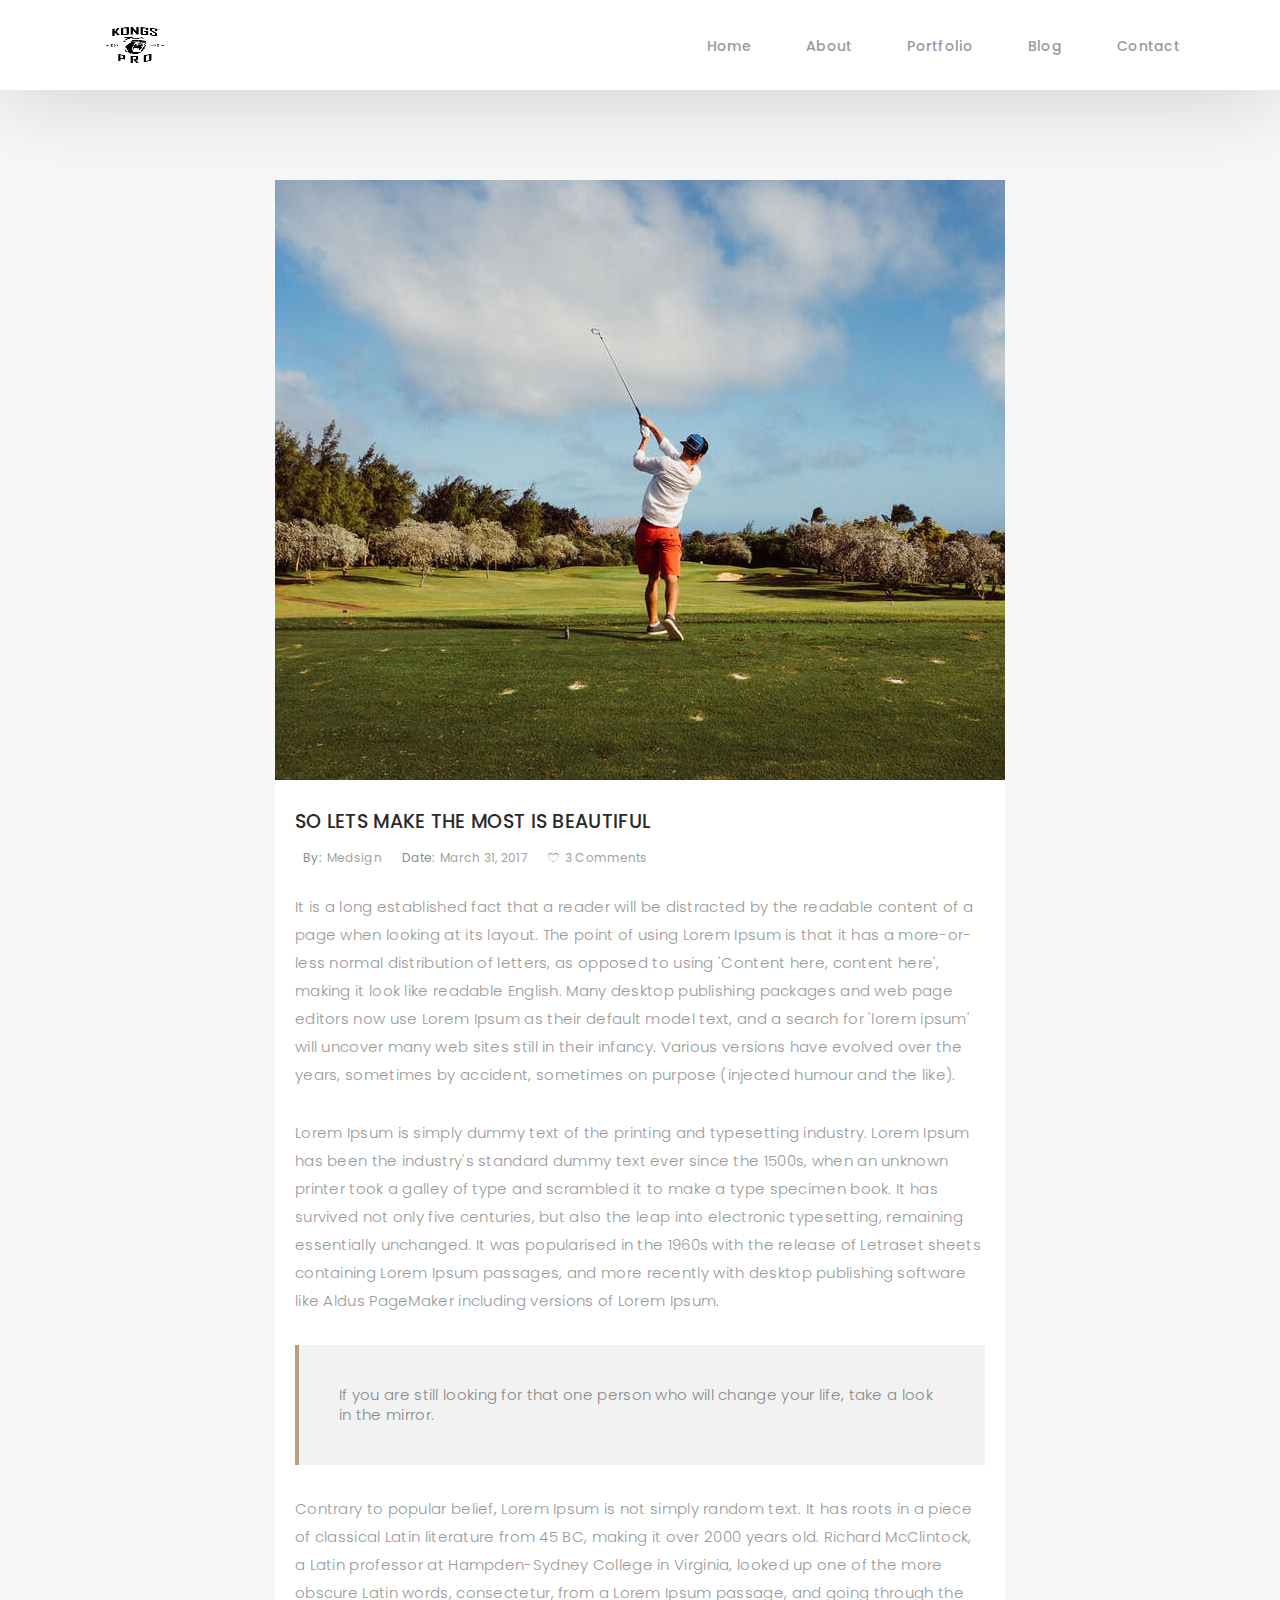
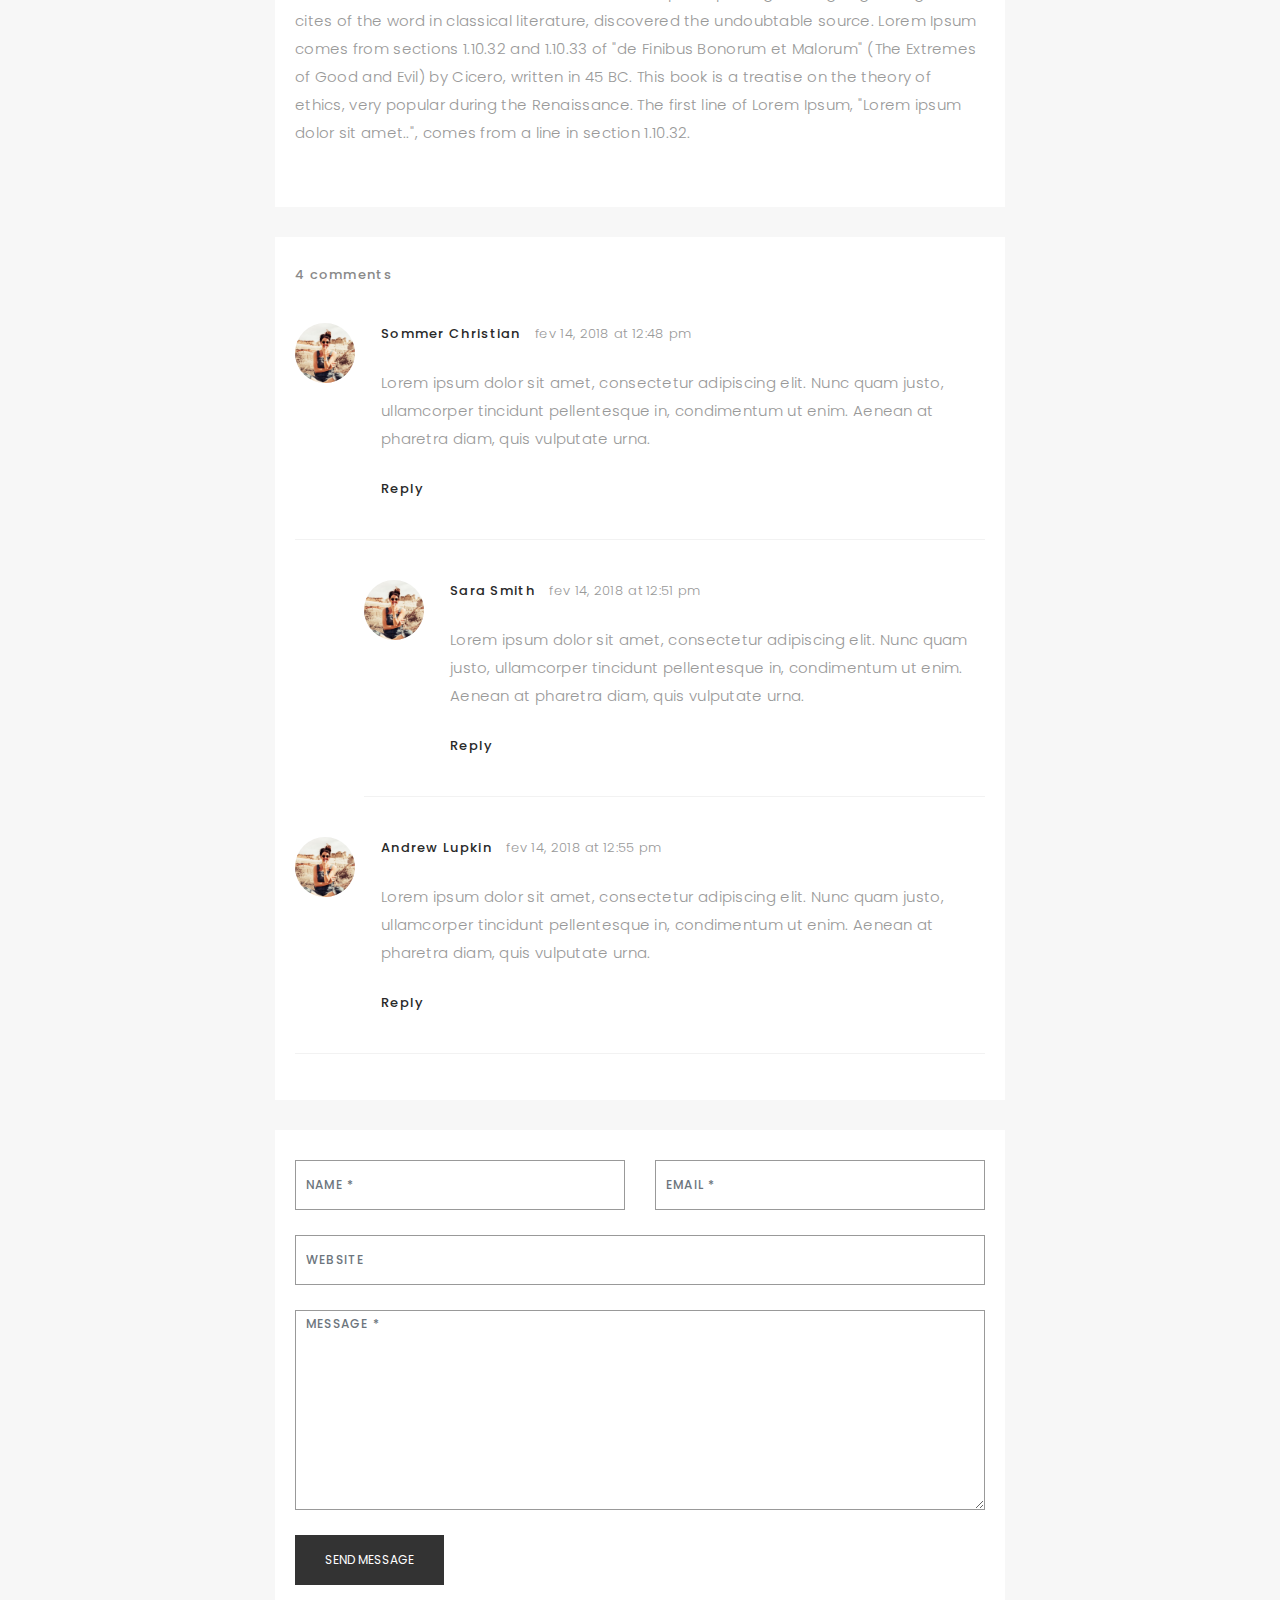
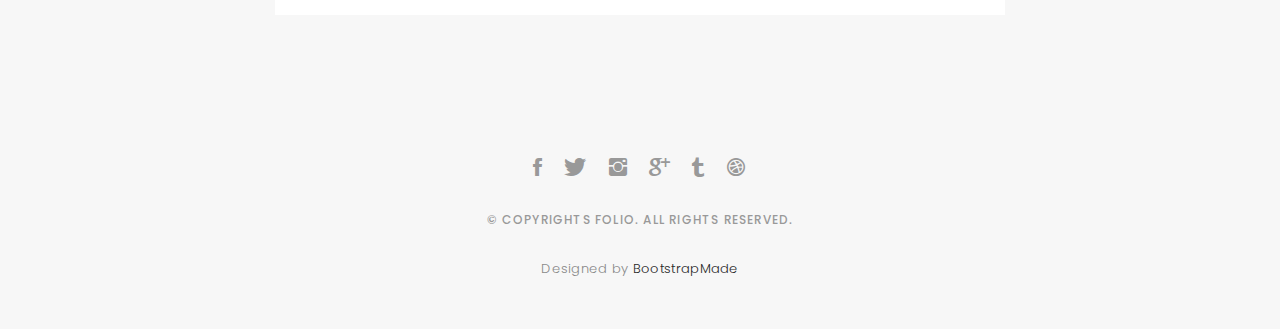
<file: blog-single.html>
<!DOCTYPE html>
<html lang="en">

<head>
  <!-- meta -->
  <meta charset="utf-8">
  <meta content="width=device-width, initial-scale=1.0" name="viewport">

  <title>Folio - Blog Singlee</title>
  <meta content="" name="keywords">
  <meta content="" name="description">

  <!-- Google Fonts -->
  <link href="https://fonts.googleapis.com/css?family=Poppins:300,300i,400,400i,500,500i,600,600i,700,700i|Playfair+Display:400,400i,700,700i,900,900i" rel="stylesheet">

  <!-- Bootstrap CSS File -->
  <link href="lib/bootstrap/css/bootstrap.min.css" rel="stylesheet">

  <!-- Libraries CSS Files -->
  <link href="lib/ionicons/css/ionicons.min.css" rel="stylesheet">
  <link href="lib/owlcarousel/assets/owl.carousel.min.css" rel="stylesheet">
  <link href="lib/magnific-popup/magnific-popup.css" rel="stylesheet">
  <link href="lib/hover/hover.min.css" rel="stylesheet">

  <!-- Blog Stylesheet File -->
  <link href="css/blog.css" rel="stylesheet">

  <!-- Main Stylesheet File -->
  <link href="css/style.css" rel="stylesheet">

  <!-- Responsive css -->
  <link href="css/responsive.css" rel="stylesheet">

  <!-- Favicon -->
  <link rel="shortcut icon" href="images/favicon.png">

  <!-- =======================================================
    Theme Name: Folio
    Theme URL: https://bootstrapmade.com/folio-bootstrap-portfolio-template/
    Author: BootstrapMade.com
    Author URL: https://bootstrapmade.com
  ======================================================= -->
</head>

<body>

  <!-- start section navbar -->
  <nav id="main-nav-subpage" class="subpage-nav">
    <div class="row">
      <div class="container">

        <div class="logo">
          <a href="index.html"><img src="images/logo.png" alt="logo"></a>
        </div>

        <div class="responsive"><i data-icon="m" class="ion-navicon-round"></i></div>

        <ul class="nav-menu list-unstyled">
          <li><a href="#homee" class="smoothScroll">Home</a></li>
          <li><a href="#about" class="smoothScroll">About</a></li>
          <li><a href="#portfolio" class="smoothScroll">Portfolio</a></li>
          <li><a href="#blog" class="smoothScroll">Blog</a></li>
          <li><a href="#contact" class="smoothScroll">Contact</a></li>
        </ul>
      </div>
    </div>
  </nav>
  <!-- End section navbar -->
  <!-- start section main content -->
  <div class="main-content paddsection">
    <div class="container">
      <div class="row justify-content-center">
        <div class="col-md-8 col-md-offset-2">
          <div class="row">
            <div class="container-main single-main">
              <div class="col-md-12">
                <div class="block-main mb-30">
                  <img src="images/blog-post-big.jpg" class="img-responsive" alt="reviews2">
                  <div class="content-main single-post padDiv">
                    <div class="journal-txt">
                      <h4><a href="#">SO LETS MAKE THE MOST IS BEAUTIFUL</a></h4>
                    </div>
                    <div class="post-meta">
                      <ul class="list-unstyled mb-0">
                        <li class="author">by:<a href="#">medsign</a></li>
                        <li class="date">date:<a href="#">March 31, 2017</a></li>
                        <li class="commont"><i class="ion-ios-heart-outline"></i><a href="#">3 Comments</a></li>
                      </ul>
                    </div>
                    <p class="mb-30">It is a long established fact that a reader will be distracted by the readable content of a page when looking at its layout. The point of using Lorem Ipsum is that it has a more-or-less normal distribution of letters, as opposed to
                      using 'Content here, content here', making it look like readable English. Many desktop publishing packages and web page editors now use Lorem Ipsum as their default model text, and a search for 'lorem ipsum' will uncover many web
                      sites still in their infancy. Various versions have evolved over the years, sometimes by accident, sometimes on purpose (injected humour and the like).</p>
                    <p class="mb-30">Lorem Ipsum is simply dummy text of the printing and typesetting industry. Lorem Ipsum has been the industry's standard dummy text ever since the 1500s, when an unknown printer took a galley of type and scrambled it to make a type
                      specimen book. It has survived not only five centuries, but also the leap into electronic typesetting, remaining essentially unchanged. It was popularised in the 1960s with the release of Letraset sheets containing Lorem Ipsum passages,
                      and more recently with desktop publishing software like Aldus PageMaker including versions of Lorem Ipsum.</p>
                    <blockquote>If you are still looking for that one person who will change your life, take a look in the mirror.</blockquote>
                    <p class="mb-30">Contrary to popular belief, Lorem Ipsum is not simply random text. It has roots in a piece of classical Latin literature from 45 BC, making it over 2000 years old. Richard McClintock, a Latin professor at Hampden-Sydney College in
                      Virginia, looked up one of the more obscure Latin words, consectetur, from a Lorem Ipsum passage, and going through the cites of the word in classical literature, discovered the undoubtable source. Lorem Ipsum comes from sections
                      1.10.32 and 1.10.33 of "de Finibus Bonorum et Malorum" (The Extremes of Good and Evil) by Cicero, written in 45 BC. This book is a treatise on the theory of ethics, very popular during the Renaissance. The first line of Lorem Ipsum,
                      "Lorem ipsum dolor sit amet..", comes from a line in section 1.10.32.</p>
                  </div>
                </div>
              </div>
              <div class="col-md-12">
                <div class="comments text-left padDiv mb-30">
                  <div class="entry-comments">
                    <h6 class="mb-30">4 comments</h6>
                    <ul class="entry-comments-list list-unstyled">
                      <li>
                        <div class="entry-comments-item">
                          <img src="images/avatar.jpg" class="entry-comments-avatar" alt="">
                          <div class="entry-comments-body">
                            <span class="entry-comments-author">Sommer Christian</span>
                            <span><a href="#">fev 14, 2018 at 12:48 pm</a></span>
                            <p class="mb-10">Lorem ipsum dolor sit amet, consectetur adipiscing elit. Nunc quam justo, ullamcorper tincidunt pellentesque in, condimentum ut enim. Aenean at pharetra diam, quis vulputate urna. </p>
                            <a class="rep" href="#">Reply</a>
                          </div>
                        </div>
                        <ul class="entry-comments-reply list-unstyled">
                          <li>
                            <div class="entry-comments-item">
                              <img src="images/avatar.jpg" class="entry-comments-avatar" alt="">
                              <div class="entry-comments-body">
                                <span class="entry-comments-author">Sara Smith</span>
                                <span><a href="#">fev 14, 2018 at 12:51 pm</a></span>
                                <p class="mb-10">Lorem ipsum dolor sit amet, consectetur adipiscing elit. Nunc quam justo, ullamcorper tincidunt pellentesque in, condimentum ut enim. Aenean at pharetra diam, quis vulputate urna.</p>
                                <a class="rep" href="#">Reply</a>
                              </div>
                            </div>
                          </li>
                        </ul>
                      </li>
                      <li>
                        <div class="entry-comments-item">
                          <img src="images/avatar.jpg" class="entry-comments-avatar" alt="">
                          <div class="entry-comments-body">
                            <span class="entry-comments-author">Andrew Lupkin</span>
                            <span><a href="#">fev 14, 2018 at 12:55 pm</a></span>
                            <p class="mb-10">Lorem ipsum dolor sit amet, consectetur adipiscing elit. Nunc quam justo, ullamcorper tincidunt pellentesque in, condimentum ut enim. Aenean at pharetra diam, quis vulputate urna. </p>
                            <a class="rep" href="#">Reply</a>
                          </div>
                        </div>
                      </li>
                    </ul>
                  </div>
                </div>
              </div>
              <div class="col-lg-12">
                <div class="cmt padDiv">
                  <form id="comment-form" method="post" action="" role="form">
                    <div class="row">
                        <div class="col-lg-6">
                          <div class="form-group">
                            <input id="form_name" type="text" name="name" class="form-control" placeholder="Name *" required="required">
                          </div>
                        </div>
                        <div class="col-lg-6">
                          <div class="form-group">
                            <input id="form_email" type="email" name="email" class="form-control" placeholder="email *" required="required">
                          </div>
                        </div>
                        <div class="col-md-12">
                          <div class="form-group">
                            <input id="form_name" type="text" name="website" class="form-control" placeholder="Website">
                          </div>
                        </div>
                        <div class="col-lg-12">
                          <div class="form-group">
                            <textarea id="form_message" name="message" class="form-control" placeholder="Message *" style="height: 200px;" required="required"></textarea>
                          </div>
                        </div>
                        <div class="col-lg-12">
                          <input type="submit" class="btn btn-defeault btn-send" value="Send message">
                        </div>
                    </div>
                  </form>
                </div>
              </div>
            </div>
          </div>
        </div>
      </div>
    </div>
  </div>
  <!--  </div> -->
  <!-- start section main content -->

  <!-- start section footer -->
  <div id="footer" class="text-center">
    <div class="container">
      <div class="socials-media text-center">

        <ul class="list-unstyled">
          <li><a href="#"><i class="ion-social-facebook"></i></a></li>
          <li><a href="#"><i class="ion-social-twitter"></i></a></li>
          <li><a href="#"><i class="ion-social-instagram"></i></a></li>
          <li><a href="#"><i class="ion-social-googleplus"></i></a></li>
          <li><a href="#"><i class="ion-social-tumblr"></i></a></li>
          <li><a href="#"><i class="ion-social-dribbble"></i></a></li>
        </ul>

      </div>

      <p>&copy; Copyrights Folio. All rights reserved.</p>

      <div class="credits">
        <!--
          All the links in the footer should remain intact.
          You can delete the links only if you purchased the pro version.
          Licensing information: https://bootstrapmade.com/license/
          Purchase the pro version with working PHP/AJAX contact form: https://bootstrapmade.com/buy/?theme=Folio
        -->
        Designed by <a href="https://bootstrapmade.com/">BootstrapMade</a>
      </div>

    </div>
  </div>
  <!-- End section footer -->

  <!-- JavaScript Libraries -->
  <script src="lib/jquery/jquery.min.js"></script>
  <script src="lib/jquery/jquery-migrate.min.js"></script>
  <script src="lib/bootstrap/js/bootstrap.bundle.min.js"></script>
  <script src="lib/typed/typed.js"></script>
  <script src="lib/owlcarousel/owl.carousel.min.js"></script>
  <script src="lib/magnific-popup/magnific-popup.min.js"></script>
  <script src="lib/isotope/isotope.pkgd.min.js"></script>

  <!-- Contact Form JavaScript File -->
  <script src="contactform/contactform.js"></script>

  <!-- Template Main Javascript File -->
  <script src="js/main.js"></script>

</body>

</html>
</file>
<file: css/blog.css>
/*-----------------------------------------------------------------------------------*/

/*  -  Navbar fixd page
/*-----------------------------------------------------------------------------------*/

.subpage-nav {
  display: block !important;
  position: relative;
}

/*-----------------------------------------------------------------------------------*/

/*  /* Single page */

/*-----------------------------------------------------------------------------------*/

/* main content */

.main-content {
  background: #f7f7f7;
}

.main-content .container-main {
  display: inline-block;
  width: 100%;
}

.main-content .container-main .block-main {
  margin-bottom: 30px;
  overflow: hidden;
}

.container-main .block-main .content-main {
  background: #fff none repeat scroll 0 0;
  display: inline-block;
  width: 100%;
}

.journal-txt h4 a {
  display: block;
  font-size: 19px;
  line-height: 24px;
  margin: 0 0 13px 0;
  font-weight: 500;
  color: #292929;
  -moz-transition: all 0.5s ease-in-out 0s;
  -ms-transition: all 0.5s ease-in-out 0s;
  -o-transition: all 0.5s ease-in-out 0s;
  -webkit-transition: all 0.5s ease-in-out 0s;
  transition: all 0.5s ease-in-out 0s;
}

.journal-txt h4 a:hover {
  color: #b8a07e;
  -moz-transition: all 0.5s ease-in-out 0s;
  -ms-transition: all 0.5s ease-in-out 0s;
  -o-transition: all 0.5s ease-in-out 0s;
  -webkit-transition: all 0.5s ease-in-out 0s;
  transition: all 0.5s ease-in-out 0s;
}

.post-meta ul li {
  font-size: 12px;
  font-weight: normal;
  margin-left: 8px;
  margin-right: 8px;
  text-transform: capitalize;
  display: inline-block;
  float: none;
}

.content-main .post-meta a {
  color: #a2a2a2;
  margin-left: 5px;
}

/* Commonts */

.comments {
  background: #fff;
}

.entry-comments h6 {
  margin-right: 10px;
  font-size: 13px;
  letter-spacing: 0.1em;
  font-weight: 500;
}

.entry-comments-item {
  margin-top: 40px;
  padding-bottom: 40px;
  border-bottom: 1px solid #f2f2f2;
}

.entry-comments-avatar {
  position: absolute;
  display: block;
  border-radius: 50%;
  width: 60px;
  height: 60px;
}

.entry-comments-body {
  padding-left: 86px;
}

.entry-comments-author {
  margin-right: 10px;
  font-size: 13px;
  color: #292929;
  letter-spacing: 0.1em;
  font-weight: 500;
}

.rep {
  font-size: 13px;
  color: #292929;
  letter-spacing: 0.1em;
  font-weight: 500;
  text-transform: capitalize;
}

.entry-comments span a {
  font-size: 13px;
  color: #999;
}

.entry-comments-reply {
  padding-left: 10%;
}

/* Commonts form */

.cmt {
  background: #fff;
}

blockquote {
  padding: 40px;
  background-color: #f2f2f2;
  margin: 30px 0;
  border: none;
  border-left: 4px solid #b8a07e;
}
</file>
<file: css/responsive.css>
/** Width between 1200x to 0
 *  ~~~~~~~~~~~~~~~~~~~~~~~~~~~~~~~~~~~~
 */

@media (min-width: 1200px) {

}

/** Width between 992px to 1199px
 *  ~~~~~~~~~~~~~~~~~~~~~~~~~~~~~~~~~~~~
 */

@media (min-width: 992px) and (max-width: 1199px) {
  
}

/** Width between 768px to 991px
 *  ~~~~~~~~~~~~~~~~~~~~~~~~~~~~~~~~~~~~
 */

@media (min-width: 768px) and (max-width: 991px) {
  /* Navbar */
  nav {
    padding: 10px 15px;
  }
  .nav-menu {
    margin-top: 40px;
    display: none;
    float: none;
    width: 100%;
  }
  .nav-menu li {
    float: none;
    width: 100%;
    text-align: center;
    border-top: 1px solid #f7f7f7;
    line-height: 45px;
    margin-left: 0;
    padding-top: 10px;
    padding-bottom: 10px;
  }
  .responsive {
    float: right;
    padding-top: 15px;
    display: block;
  }
  /* About */
  .head-info .header-content .cmaster h1 {
    font-size: 32px;
  }
  #about .div-img-bg {
    padding: 0;
  }
  #about .div-img-bg .about-img img {
    margin-top: 0%;
    margin-left: calc(0% - 0px);
  }
  #about .about-descr .p-heading {
    font-size: 20px;
  }
  #about .about-descr .separator {
    max-width: 100%;
    margin-bottom: 0;
  }
  /* portfolio */
  #portfolio .portfolio-list .nav li {
    float: none;
    margin: 20px;
    display: inline-block;
  }
  /* journal */
  #journal .journal-block .journal-info {
    margin-bottom: 30px;
  }
  /* Contact */
  .contact-contact {
    margin-bottom: 30px;
  }
  /* Footer */
  #footer .socials-media ul li {
    margin-right: 0;
    margin-left: 0;
    float: none;
    display: inline-block;
  }
}

/** Width between 767px to 0
 *  ~~~~~~~~~~~~~~~~~~~~~~~~~~~~~~~~~~~~
 */

@media (max-width: 767px) {
  /* Navbar */
  nav {
    padding: 20px 15px;
  }
  .nav-menu {
    margin-top: 40px;
    display: none;
    float: none;
    width: 100%;
  }
  .nav-menu li {
    float: none;
    width: 100%;
    text-align: center;
    border-top: 1px solid #f7f7f7;
    line-height: 45px;
    margin-left: 0;
    padding-top: 10px;
    padding-bottom: 10px;
  }
  .responsive {
    float: right;
    padding-top: 15px;
    display: block;
  }
  /* About */
  .head-info .header-content h1 {
    font-size: 32px;
  }
  #about .div-img-bg {
    padding: 0;
  }
  #about .div-img-bg .about-img img {
    margin-top: 0%;
    margin-left: calc(0% - 0px);
  }
  #about .about-descr .p-heading {
    font-size: 20px;
  }
  #about .about-descr .separator {
    max-width: 100%;
    margin-bottom: 0;
  }
  /* portfolio */
  #portfolio .portfolio-list .nav li {
    float: none;
    margin: 20px;
    display: inline-block;
  }
  /* journal */
  #journal .journal-block .journal-info {
    margin-bottom: 30px;
  }
  /* Contact */
  .contact-contact {
    margin-bottom: 30px;
  }
  /* Footer */
  #footer .socials-media ul li {
    margin-right: 0;
    margin-left: 0;
    float: none;
    display: inline-block;
  }
}

/** Width between 600px to 0
 *  ~~~~~~~~~~~~~~~~~~~~~~~~~~~~~~~~~~~~
 */

@media (max-width: 600px) {
  /* Navbar */
  nav {
    padding: 20px 15px;
  }
  .nav-menu {
    margin-top: 40px;
    display: none;
    float: none;
    width: 100%;
  }
  .nav-menu li {
    float: none;
    width: 100%;
    text-align: center;
    border-top: 1px solid #f7f7f7;
    line-height: 45px;
    margin-left: 0;
    padding-top: 10px;
    padding-bottom: 10px;
  }
  .responsive {
    float: right;
    padding-top: 15px;
    display: block;
  }
  /* About */
  .head-info .header-content h1 {
    font-size: 32px;
  }
  #about .div-img-bg {
    padding: 0;
  }
  #about .div-img-bg .about-img img {
    margin-top: 0%;
    margin-left: calc(0% - 0px);
  }
  #about .about-descr .p-heading {
    font-size: 20px;
  }
  #about .about-descr .separator {
    max-width: 100%;
    margin-bottom: 0;
  }
  /* portfolio */
  #portfolio .portfolio-list .nav li {
    float: none;
    margin: 10px;
    display: inline-block;
  }
  /* journal */
  #journal .journal-block .journal-info {
    margin-bottom: 30px;
  }
  /* Contact */
  .contact-contact {
    margin-bottom: 30px;
  }
  /* Footer */
  #footer .socials-media ul li {
    margin-right: 0;
    margin-left: 0;
    float: none;
    display: inline-block;
  }
}

/** Width between 480px to 0
 *  ~~~~~~~~~~~~~~~~~~~~~~~~~~~~~~~~~~~~
 */

@media (max-width: 480px) {
  /* Navbar */
  nav {
    padding: 20px 15px;
  }
  .nav-menu {
    margin-top: 40px;
    display: none;
    float: none;
    width: 100%;
  }
  .nav-menu li {
    float: none;
    width: 100%;
    text-align: center;
    border-top: 1px solid #f7f7f7;
    line-height: 45px;
    margin-left: 0;
    padding-top: 10px;
    padding-bottom: 10px;
  }
  .responsive {
    float: right;
    padding-top: 15px;
    display: block;
  }
  /* About */
  .head-info .header-content h1 {
    font-size: 32px;
  }
  #about .div-img-bg {
    padding: 0;
  }
  #about .div-img-bg .about-img img {
    margin-top: 0%;
    margin-left: calc(0% - 0px);
  }
  #about .about-descr .p-heading {
    font-size: 20px;
  }
  #about .about-descr .separator {
    max-width: 100%;
    margin-bottom: 0;
  }
  /* portfolio */
  #portfolio .portfolio-list .nav li {
    float: none;
    margin: 20px;
  }
  /* journal */
  #journal .journal-block .journal-info {
    margin-bottom: 30px;
  }
  /* Contact */
  .contact-contact {
    margin-bottom: 30px;
  }
  /* Footer */
  #footer .socials-media ul li {
    margin-right: 0;
    margin-left: 0;
    float: none;
    display: inline-block;
  }
}

/** Width between 320px to 0
 *  ~~~~~~~~~~~~~~~~~~~~~~~~~~~~~~~~~~~~
 */

@media (max-width: 320px) {
  /* Navbar */
  nav {
    padding: 20px 15px;
  }
  .nav-menu {
    margin-top: 40px;
    display: none;
    float: none;
    width: 100%;
  }
  .nav-menu li {
    float: none;
    width: 100%;
    text-align: center;
    border-top: 1px solid #f7f7f7;
    line-height: 45px;
    margin-left: 0;
    padding-top: 10px;
    padding-bottom: 10px;
  }
  .responsive {
    float: right;
    padding-top: 15px;
    display: block;
  }
  /* About */
  .head-info .header-content h1 {
    font-size: 32px;
  }
  #about .div-img-bg {
    padding: 0;
  }
  #about .div-img-bg .about-img img {
    margin-top: 0%;
    margin-left: calc(0% - 0px);
  }
  #about .about-descr .p-heading {
    font-size: 20px;
  }
  #about .about-descr .separator {
    max-width: 100%;
    margin-bottom: 0;
  }
  /* portfolio */
  #portfolio .portfolio-list .nav li {
    float: none;
    margin: 20px;
  }
  /* journal */
  #journal .journal-block .journal-info {
    margin-bottom: 30px;
  }
  /* Contact */
  .contact-contact {
    margin-bottom: 30px;
  }
  /* Footer */
  #footer .socials-media ul li {
    margin-right: 0;
    margin-left: 0;
    float: none;
    display: inline-block;
  }
  /* Single page */
  .entry-comments-body span {
    display: inline-block;
    margin-right: 0;
  }
}
</file>
<file: css/style.css>
/*
  Theme Name: Folio
  Theme URL: https://bootstrapmade.com/folio-bootstrap-portfolio-template/
  Author: BootstrapMade.com
  Author URL: https://bootstrapmade.com
*/

/*  General Styling
/*-----------------------------------------------------------------------------------*/

body {
  background: #ffffff;
  color: #898989;
  font-family: 'Poppins', helvetica;
  font-size: 15px;
  font-weight: 300;
  line-height: 20px;
  letter-spacing: 0.02em;
  overflow-x: hidden;
  margin: 0 auto;
  padding: 0;
  -moz-box-sizing: border-box;
  -ms-box-sizing: border-box;
  -o-box-sizing: border-box;
  -webkit-box-sizing: border-box;
  box-sizing: border-box;
}

h1, h2, h3, h4, h5, h6 {
  margin: 0;
}

h2 {
  color: #292929;
  font-weight: 600;
}

h4 {
  color: #292929;
  font-size: 14px;
  font-weight: 600;
}

a {
  color: #292929;
  text-decoration: none !important;
  -moz-transition: all 0.5s ease-in-out 0s;
  -ms-transition: all 0.5s ease-in-out 0s;
  -o-transition: all 0.5s ease-in-out 0s;
  -webkit-transition: all 0.5s ease-in-out 0s;
  transition: all 0.5s ease-in-out 0s;
}

a:hover {
  -moz-transition: all 0.5s ease-in-out 0s;
  -ms-transition: all 0.5s ease-in-out 0s;
  -o-transition: all 0.5s ease-in-out 0s;
  -webkit-transition: all 0.5s ease-in-out 0s;
  transition: all 0.5s ease-in-out 0s;
}

a:hover, a:focus {
  color: #b8a07e;
  text-decoration: underline;
}

nav ul li a {
  padding: 2px 0 0 0;
  position: relative;
  display: block;
  font-size: 12px;
  color: #999999;
  letter-spacing: 0.1em;
  font-weight: 500;
  line-height: 14px;
  text-transform: uppercase;
  -moz-transition: all 0.5s ease-in-out 0s;
  -ms-transition: all 0.5s ease-in-out 0s;
  -o-transition: all 0.5s ease-in-out 0s;
  -webkit-transition: all 0.5s ease-in-out 0s;
  transition: all 0.5s ease-in-out 0s;
}

p {
  margin: 25px 0;
  padding: 0;
  font-size: 15px;
  color: #999999;
  line-height: 28px;
}

::-moz-selection {
  background: #b8a07e;
  color: #fff;
}

::selection {
  background: #b8a07e;
  color: #fff;
}

.btn {
  background: #333;
  border: medium none;
  border-radius: 0;
  color: #fff;
  font-size: 12px;
  height: 50px;
  line-height: 50px;
  padding: 0 30px;
  text-transform: uppercase;
}

.btn:hover, .btn:focus {
  color: #fff;
}

.padDiv {
  padding: 30px 20px;
}

.section-title {
  margin-bottom: 70px;
}

.section-title h2 {
  font-size: 25px;
  letter-spacing: 2px;
  text-transform: uppercase;
}

.form-control {
  background-color: transparent;
  border: 1px solid #999;
  border-radius: 0;
  color: #999999;
  font-size: 12px;
  font-weight: 500;
  height: 50px;
  letter-spacing: 0.1em;
  padding-left: 10px;
  margin: 0 0 25px 0;
  line-height: 14px;
  text-transform: uppercase;
}

.form-control:focus {
  box-shadow: none;
  outline: 0 none;
}

.paddsection {
  padding-top: 90px;
  padding-bottom: 90px;
}

.paddsections {
  padding-top: 90px;
  padding-bottom: 90px !important;
}

.hvr-shutter-in-horizontal::before {
  background: #333;
}

.hvr-shutter-in-horizontal:hover {
  background: #b8a07e;
}

.mb-30 {
  margin-bottom: 30px;
}

/*-----------------------------------------------------------------------------------*/
/*  Navbar Top
/*-----------------------------------------------------------------------------------*/

nav {
  position: fixed;
  background: #fff;
  z-index: 1000;
  width: 100%;
  padding: 20px;
  display: none;
  -webkit-box-shadow: 0px 2px 92px 0px rgba(0, 0, 0, 0.18);
  -moz-box-shadow: 0px 2px 92px 0px rgba(0, 0, 0, 0.18);
  box-shadow: 0px 2px 92px 0px rgba(0, 0, 0, 0.18);
}

.nav-menu {
  float: right;
  line-height: 32px;
  margin-bottom: 0;
  padding-top: 16px;
}

nav ul li {
  float: left;
  margin-right: 15px;
  font-family: 'Poppins', sans-serif;
  font-size: 14px;
  margin-left: 40px;
}

nav ul li a {
  padding: 2px 0 0 0;
  position: relative;
  display: block;
  font-size: 14px;
  color: #999999;
  font-family: 'Poppins', helvetica;
  font-weight: 500;
  line-height: 16px;
  text-transform: uppercase;
  letter-spacing: 0.02em;
  text-transform: capitalize;
}

.logo {
  float: left;
}

.logo img {
  width: 100px;
  height: 50px;
}

.responsive {
  display: none;
  font-size: 23px;
}

.active {
  color: #afafaf;
}

/*----------------------------------------------------------------------------------*/
/*  Header
/*-----------------------------------------------------------------------------------*/

#header {
  background: url("../images/BoxingPad.png") repeat scroll center center / cover;
  height: 100vh;
  width: 100%;
}


#header .header-content {
  height: 100vh;
  text-align: left;
  width: 100%;
  display: flex;
  justify-content: center;
  flex-direction: column;
}

.header-content h1 {
  font-size: 40px;
  font-weight: 700;
  margin-bottom: 10px;
  text-transform: uppercase;
  color: #fff;
}

.header-content p {
  font-size: 13px;
  letter-spacing: 5px;
  margin-top: 0;
  margin-bottom: 30px;
  text-transform: capitalize;
  color: #fff;
  font-weight: 500;
}

.header-content .list-social li {
  float: left;
  margin-right: 20px;
}

.header-content .list-social li i {
  color: #fff;
  font-size: 15px;
}

/*-----------------------------------------------------------------------------------*/
/*  Aout-us
/*-----------------------------------------------------------------------------------*/

#about {
  width: 100%;
  height: auto;
  background: #f7f7f7;
  padding-top: 190px;
}

#about .div-img-bg {
  padding-bottom: 30px;
  border: 20px solid #b8a07e;
}

#about .div-img-bg .about-img img {
  width: 100%;
  box-shadow: 0px 0px 85px 0px rgba(0, 0, 0, 0.14);
  margin-top: -60px;
  margin-left: 40px;
  height: 400px;
  object-fit: cover;
}

#about .about-descr .p-heading {
  font-family: 'Playfair Display', serif;
  font-size: 28px;
  text-align: left;
}

#about .about-descr .separator {
  max-width: 80%;
  margin-bottom: 0;
  text-align: left;
}

/*-----------------------------------------------------------------------------------*/
/*   Services
/*-----------------------------------------------------------------------------------*/

#services {
  background: #f7f7f7;
  position: relative;
  padding-bottom: 80px;
}

.owl-item {
  float: left;
}
.services-block span {
  margin: 10px 0;
  position: relative;
  font-size: 13px;
  color: #292929;
  letter-spacing: 0.1em;
  font-weight: 500;
  text-transform: uppercase;
  display: block;
}

.services-block .separator {
  margin: 0;
  font-size: 13px;
  line-height: 22px;
}

.services-block i {
  font-size: 44px;
  color: #b8a07e;
  line-height: 44px;
}


.services-carousel  .owl-stage-outer {
  overflow: hidden;
}

.services-carousel .owl-dots {
  margin-top: 5px;
  text-align: center;
}

.services-carousel .owl-dot {
  display: inline-block;
  margin: 0 5px;
  width: 12px !important;
  height: 12px !important;
  border-radius: 50%;
  border: 0;
  padding: 0 !important;
  background-color: #ddd;
  cursor: pointer;
}

.services-carousel .owl-dot.active {
  background-color: #b8a07e;
}

.owl-nav {
  display: none;
}


/*-----------------------------------------------------------------------------------*/
/*  Portfolio
/*-----------------------------------------------------------------------------------*/

#portfolio {
  position: relative;
  padding-bottom: 50px;
}

#portfolio .portfolio-list {
  margin-bottom: 50px;
}

#portfolio .portfolio-list .nav {
  display: inline-block;
  margin: 0;
}

#portfolio .portfolio-list .nav li {
  margin: 0 40px 0 0;
  float: left;
  font-size: 14px;
  color: #999999;
  line-height: 16px;
  cursor: pointer;
  font-family: 'Poppins', helvetica;
  font-weight: 500;
  letter-spacing: 0.02em;
  text-transform: capitalize;
  -moz-transition: all 0.5s ease-in-out 0s;
  -ms-transition: all 0.5s ease-in-out 0s;
  -o-transition: all 0.5s ease-in-out 0s;
  -webkit-transition: all 0.5s ease-in-out 0s;
  transition: all 0.5s ease-in-out 0s;
}

#portfolio .portfolio-list .nav li:hover, #portfolio .portfolio-list .nav li.filter-active  {
  color: #b8a07e;
  -moz-transition: all 0.5s ease-in-out 0s;
  -ms-transition: all 0.5s ease-in-out 0s;
  -o-transition: all 0.5s ease-in-out 0s;
  -webkit-transition: all 0.5s ease-in-out 0s;
  transition: all 0.5s ease-in-out 0s;
}

#portfolio .portfolio-container {
  display: inline-block;
  margin-bottom: 50px;
  width: 100%;
}

.portfolio-thumbnail {
  margin-bottom: 30px;
  overflow: hidden;
  min-height: 260px;
}

.portfolio-thumbnail img {
  max-width: 100%;
}

/*-----------------------------------------------------------------------------------*/
/*  Journal
/*-----------------------------------------------------------------------------------*/

#journal,  #journal-blog {
  height: auto;
  width: 100%;
  background: #f7f7f7;
  padding-bottom: 60px;
  position: relative;
}

#journal-blog {
  background: #fff;
  padding-bottom: 30px;
}

#journal .journal-block {
  display: inline-block;
  height: auto;
  width: 100%;
}

#journal .journal-block .journal-info {
  position: relative;
}

.journal-block .journal-info img {
  max-width: 100%;
}

.journal-block .journal-info .journal-txt {
  padding: 25px 0px;
  position: relative;
}

.journal-block .journal-info .journal-txt h4 a {
  display: block;
  font-size: 19px;
  line-height: 24px;
  margin: 0 0 13px 0;
  font-weight: 500;
  color: #292929;
  -moz-transition: all 0.5s ease-in-out 0s;
  -ms-transition: all 0.5s ease-in-out 0s;
  -o-transition: all 0.5s ease-in-out 0s;
  -webkit-transition: all 0.5s ease-in-out 0s;
  transition: all 0.5s ease-in-out 0s;
}

.journal-block .journal-info .journal-txt h4 a:hover {
  color: #b8a07e;
  -moz-transition: all 0.5s ease-in-out 0s;
  -ms-transition: all 0.5s ease-in-out 0s;
  -o-transition: all 0.5s ease-in-out 0s;
  -webkit-transition: all 0.5s ease-in-out 0s;
  transition: all 0.5s ease-in-out 0s;
}

.journal-block .journal-info .journal-txt p {
  margin: 0;
  font-size: 14px;
  line-height: 24px;
}

/*-----------------------------------------------------------------------------------*/
/*  Contact
/*-----------------------------------------------------------------------------------*/

#contact {
  height: auto;
  width: 100%;
}

.contact-details {
  list-style: none;
  margin: 0;
  padding: 0;
}

.contact-details li {
  padding-bottom: 10px;
}

#contact input, #contact textarea {
  width: 100%;
}


#contact  #sendmessage {
  color: #18d26e;
  border: 1px solid #18d26e;
  display: none;
  text-align: center;
  padding: 15px;
  font-weight: 600;
  margin: 15px;
}

#contact  #errormessage {
  color: red;
  display: none;
  border: 1px solid red;
  text-align: center;
  padding: 15px;
  font-weight: 600;
  margin: 15px;
}

#contact #sendmessage.show, #contact #errormessage.show, #contact .show {
  display: block;
}

#contact .validation {
  color: red;
  display: none;
  margin: 0 0 20px;
  font-weight: 400;
  font-size: 13px;
}

/*-----------------------------------------------------------------------------------*/
/*  Footer
/*-----------------------------------------------------------------------------------*/

#footer {
  background: #f7f7f7;
  padding-top: 50px;
  padding-bottom: 50px;
}

#footer .socials-media {
  width: 100%;
}

#footer .socials-media ul {
  display: inline-block;
  float: none;
  margin: 0 0 20px 0;
}

#footer .socials-media ul li {
  float: left;
  margin-left: 10px;
  margin-right: 10px;
}

#footer .socials-media ul li a {
  font-size: 24px;
  color: #999;
  letter-spacing: 0.1em;
  font-weight: 500;
  background: transparent;
  text-transform: uppercase;
  -moz-transition: all 0.5s ease-in-out 0s;
  -ms-transition: all 0.5s ease-in-out 0s;
  -o-transition: all 0.5s ease-in-out 0s;
  -webkit-transition: all 0.5s ease-in-out 0s;
  transition: all 0.5s ease-in-out 0s;
}

#footer .socials-media ul li a:hover {
  color: #b8a07e;
  -moz-transition: all 0.5s ease-in-out 0s;
  -ms-transition: all 0.5s ease-in-out 0s;
  -o-transition: all 0.5s ease-in-out 0s;
  -webkit-transition: all 0.5s ease-in-out 0s;
  transition: all 0.5s ease-in-out 0s;
}

#footer p {
  font-size: 12px;
  letter-spacing: 0.1em;
  font-weight: 500;
  margin-top: 0;
  text-transform: uppercase;
}

.credits {
  font-size: 13px;
}

#collapse .show img{
    width: 20%;
    height: 10%;
}

/*********************** Demo - 10 *******************/
.box10{background:#000;overflow:hidden;position:relative}
.box10:after,.box10:before{border-width:0 180px 140px;border-style:solid;border-color:transparent transparent #0d5f45;position:absolute;bottom:0;left:50%;z-index:1;transform:translate(-55%,100%);transition:all .5s 0s cubic-bezier(.6,-.28,.735,.045)}
.box10:after{border-width:150px 250px;border-color:transparent #18ab69 #18ab69 #008148;top:25%;transform:translate(-60%,100%)}
.box10:hover:before{transition:all .4s 0s cubic-bezier(.175,.885,.32,1.275);transform:translate(-55%,0);transition-delay:.2s}
.box10:hover:after{transition:all .4s 0s cubic-bezier(.175,.885,.32,1.275);transform:translate(-60%,0);transition-delay:0s}
.box10 img{width:100%;height:auto;opacity:1;transform:scale(1.1) translateY(3%);transition:all .5s ease 0s}
.box10:hover img{transform:scale(1.1) translateY(-3%);opacity:.4}
.box10 .box-content{padding:20px 0 0 20px;position:absolute;top:0;left:0;opacity:0;z-index:2;transform:translateY(20%);transition:all .5s ease 0s}
.box10:hover .box-content{opacity:1;transform:translate(0);transition-delay:.1s}
.box10 .title{font-size:23px;font-weight:800;color:#fff}
.box10 .icon{padding:0;margin:0;list-style:none}
.box10 .icon li{display:inline-block}
.box10 .icon li a{display:block;width:35px;height:35px;background:#18ab69;font-size:18px;color:#fff;margin-right:10px;transition:all .3s ease 0s}
.box11 .icon li,.box11 .icon li a,.box11 .title,.box12 .icon li,.box12 .title{display:inline-block}
.box10 .icon li a:hover{transform:rotate(360deg)}
@media only screen and (max-width:990px){.box10{margin-bottom:20px}
}
@media only screen and (max-width:767px) and (min-width:600px){.box10:before{border-width:0 250px 240px}
.box10:after{border-width:260px 460px}
}
@media only screen and (max-width:599px) and (min-width:430px){.box:before{border-width:0 220px 120px}
.box10:after{border-width:260px 460px}
}
</file>
